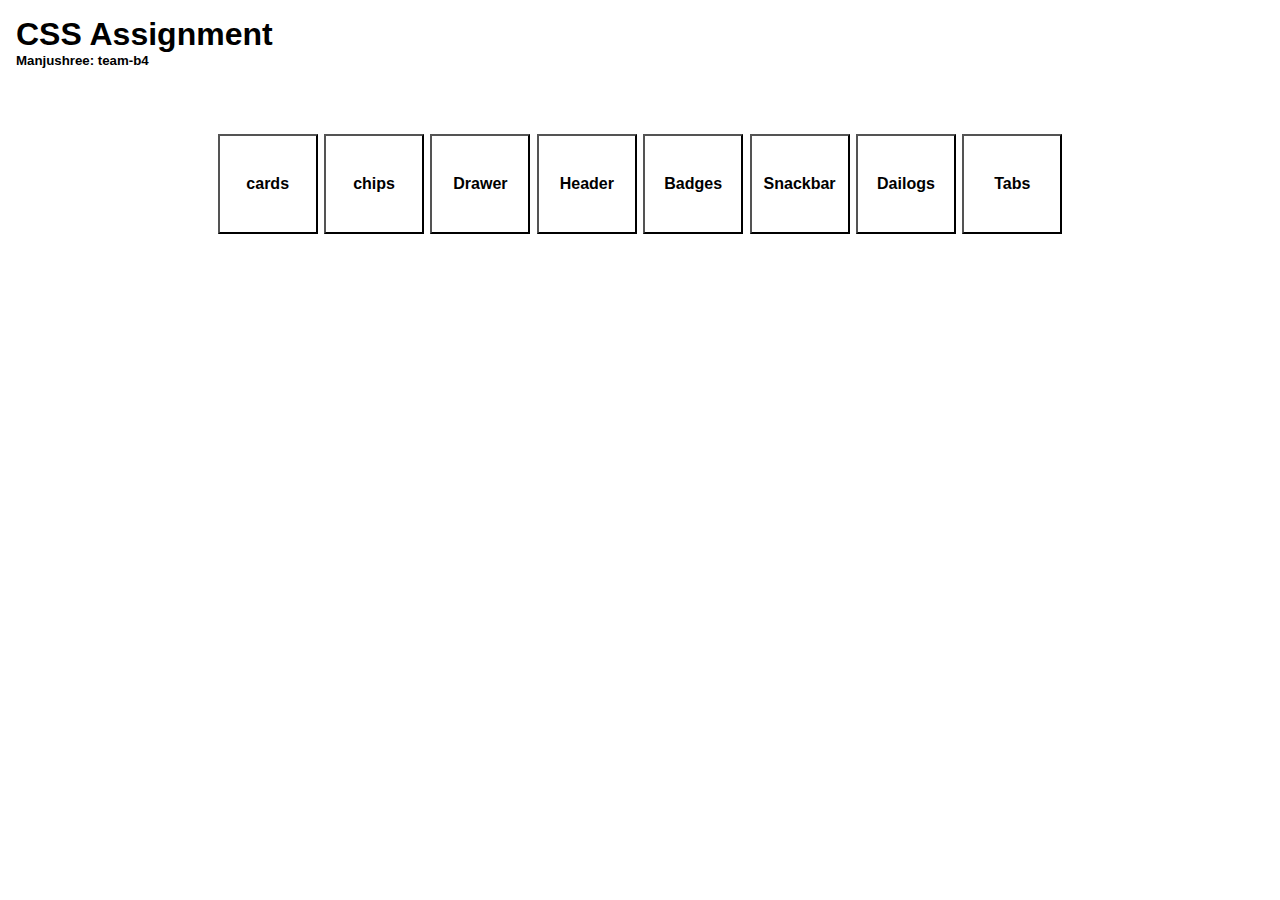
<file: index.html>
<!DOCTYPE html>
<html lang="en">

<head>
    <meta charset="UTF-8">
    <meta http-equiv="X-UA-Compatible" content="IE=edge">
    <meta name="viewport" content="width=device-width, initial-scale=1.0">
    <title>CSS Assignment neogcamp 2022</title>
    <link rel="stylesheet" href="styles.css" />

</head>

<body>
    <h1>CSS Assignment</h1>
    <h5>Manjushree: team-b4</h5>
    <div class="grid">
        <a href="cards.html">
            <button class="cell">cards</button>
        </a>
        <a href="chips.html">
            <button class="cell">chips</button>
        </a>
        <a href="drawer.html">
            <button class="cell">Drawer</button>
        </a>
        <a href="header.html">
            <button class="cell">Header</button>
        </a>
        <a href="badge.html">
            <button class="cell">Badges</button>
        </a>
        <a href="snackbar.html">
            <button class="cell">Snackbar</button>
        </a>
        <a href="dailog.html">
            <button class="cell">Dailogs</button>
        </a>
        <a href="tabs.html">
            <button class="cell">Tabs</button>
        </a>
    </div>

</body>

</html>
</file>
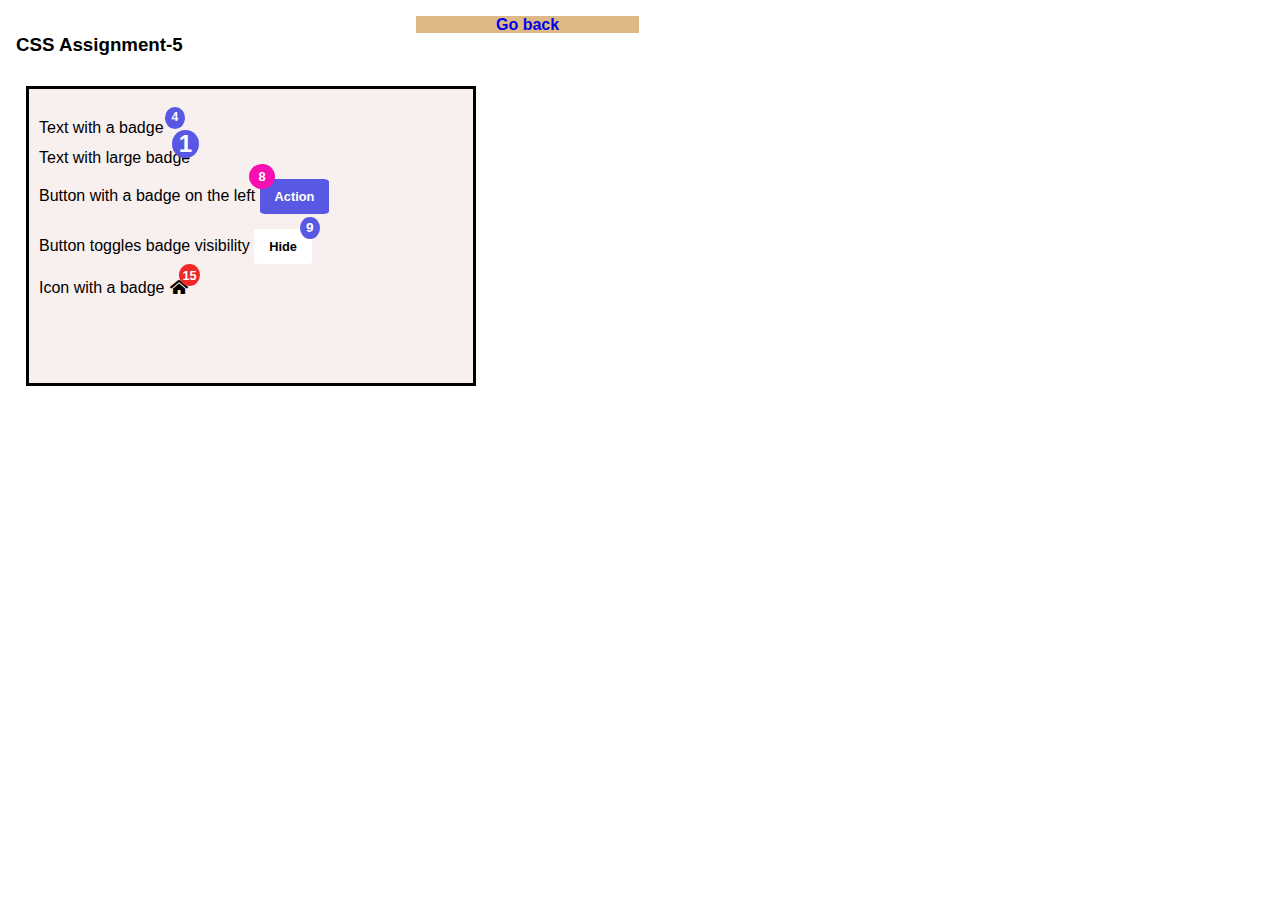
<file: badge.html>
<!DOCTYPE html>
<html>

<head>
    <title>Manjushree:component-badge</title>
    <meta charset="UTF-8" />
    <link rel="stylesheet" href="//use.fontawesome.com/releases/v5.0.7/css/all.css" />
    <link rel="stylesheet" href="styles.css" />
</head>

<body>
    <nav>
        <a class="back-button" href="index.html">Go back</a>
    </nav>
    <h3>CSS Assignment-5</h3>
    <!-- badges start -->
    <div class="badges">
        <!-- badge1 -->
        <div class="badge1">
            <span class="text1">Text with a badge</span>
            <span class="count1">4</span>
        </div>
        <!-- badge2-->
        <div class="badge2">
            <span class="text2">Text with large badge</span>
            <span class="count2">1</span>
        </div>
        <!-- badge3-->
        <div class="badge3">
            <span class="text3">Button with a badge on the left</span>
            <button class="button1">Action</button>
            <span class="count3">8</span>
        </div>
        <!-- badge4-->
        <div class="badge4">
            <span class="text4">Button toggles badge visibility</span>
            <button class="button2">Hide</button>
            <span class="count4">9</span>
        </div>
        <!-- badge5 -->
        <div class="badge5">
            <span class="text5">Icon with a badge</span>
            <span class="icon-badge">
          <i class="fas fa-home"></i>
        </span>
            <span class="count5">15</span>
        </div>
        <!-- badges end -->
    </div>

    <script src="src/index.js"></script>
</body>

</html>
</file>
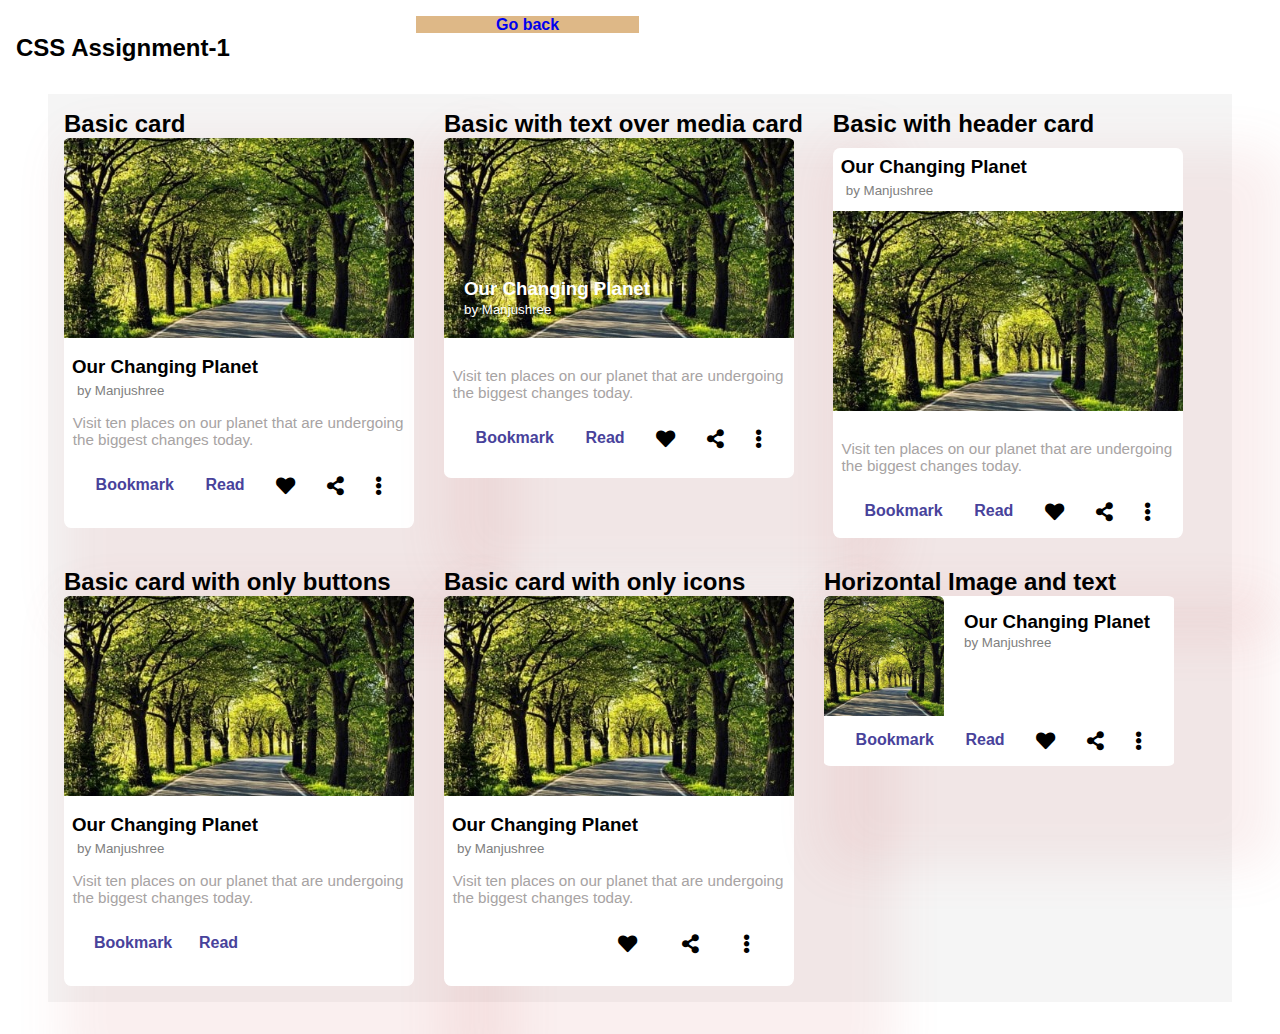
<file: cards.html>
<!DOCTYPE html>
<html>

<head>
    <title>Card component by manjushree</title>
    <meta charset="UTF-8" />
    <link rel="stylesheet" href="//use.fontawesome.com/releases/v5.0.7/css/all.css" />
    <link rel="stylesheet" href="styles.css" />
</head>

<body>
    <nav>
        <a class="back-button" href="index.html">Go back</a>
    </nav>
    <h2>CSS Assignment-1</h2>
    <section class="cards">
        <!-- cards starts -->
        <div class="card-1">
            <h2>Basic card</h2>
            <!-- card1 Basic card -->
            <div class="card-container">
                <div class="card-img">
                    <img class="img-above-radius" src="./src/card_image.jpg" alt="" />
                </div>
                <div class="card-body">
                    <h3>Our Changing Planet</h3>
                    <small>by Manjushree</small>
                    <p>
                        Visit ten places on our planet that are undergoing the biggest changes today.
                    </p>
                </div>
                <div class="card-footer">
                    <a href="#" class="card-link">Bookmark</a>
                    <a href="#" class="card-link">Read</a>
                    <div class="icon-card fas fa-heart"></div>
                    <div class="icon-card fas fa-share-alt"></div>
                    <div class="icon-card fas fa-ellipsis-v"></div>
                </div>
                <!-- card1 container ends -->
            </div>
            <!-- card1 basic card ends -->
        </div>

        <div class="card-2">
            <h2>Basic with text over media card</h2>
            <!-- card1 Basic card -->
            <div class="card-2-container">
                <div class="card-img-overlay-img">
                    <img class="img-above-radius" src="./src/card_image.jpg" alt="" />
                </div>
                <div class="card-body-overlay-text">
                    <h3>Our Changing Planet</h3>
                    <small>by Manjushree</small>
                </div>
                <div class="card-body">
                    <p>
                        Visit ten places on our planet that are undergoing the biggest changes today.
                    </p>
                </div>
                <div class="card-footer">
                    <a href="#" class="card-link">Bookmark</a>
                    <a href="#" class="card-link">Read</a>
                    <div class="icon-card fas fa-heart"></div>
                    <div class="icon-card fas fa-share-alt"></div>
                    <div class="icon-card fas fa-ellipsis-v"></div>
                </div>
                <!-- card2 container ends -->
            </div>
            <!-- card2 basic w/ overlay text card ends -->
        </div>

        <div class="card-3">
            <h2>Basic with header card</h2>
            <!-- Header w/ Basic card -->
            <div class="card-container">
                <div class="card-body">
                    <h3>Our Changing Planet</h3>
                    <small>by Manjushree</small>
                </div>
                <div class="card-img">
                    <img class="img-no-radius" src="./src/card_image.jpg" alt="" />
                </div>
                <div class="card-body">
                    <p>
                        Visit ten places on our planet that are undergoing the biggest changes today.
                    </p>
                </div>
                <div class="card-footer">
                    <a href="#" class="card-link">Bookmark</a>
                    <a href="#" class="card-link">Read</a>
                    <div class="icon-card fas fa-heart"></div>
                    <div class="icon-card fas fa-share-alt"></div>
                    <div class="icon-card fas fa-ellipsis-v"></div>
                </div>
                <!-- card3 container ends -->
            </div>
            <!-- card3 basic w/ header card ends -->
        </div>

        <div class="card-4">
            <h2>Basic card with only buttons</h2>
            <!-- card4 Basic with buttons only card -->
            <div class="card-container">
                <div class="card-img">
                    <img class="img-above-radius" src="./src/card_image.jpg" alt="" />
                </div>
                <div class="card-body">
                    <h3>Our Changing Planet</h3>
                    <small>by Manjushree</small>
                    <p>
                        Visit ten places on our planet that are undergoing the biggest changes today.
                    </p>
                </div>
                <div class="card-footer-btn-only">
                    <a href="#" class="card-link btn-only1">Bookmark</a>
                    <a href="#" class="card-link btn-only2">Read</a>
                </div>
                <!-- card4 container ends -->
            </div>
            <!-- card4 card with only buttons ends -->
        </div>

        <div class="card-5">
            <h2>Basic card with only icons</h2>
            <!-- card5 Basic with icons only card -->
            <div class="card-container">
                <div class="card-img">
                    <img class="img-above-radius" src="./src/card_image.jpg" alt="" />
                </div>
                <div class="card-body">
                    <h3>Our Changing Planet</h3>
                    <small>by Manjushree</small>
                    <p>
                        Visit ten places on our planet that are undergoing the biggest changes today.
                    </p>
                </div>
                <div class="card-footer-icon-only">
                    <div class="icon-card fas fa-heart"></div>
                    <div class="icon-card fas fa-share-alt"></div>
                    <div class="icon-card fas fa-ellipsis-v"></div>
                </div>
                <!-- card5 container ends -->
            </div>
            <!-- card5 card with only icons ends -->
        </div>

        <div class="card-6">
            <h2>Horizontal Image and text</h2>
            <!-- card1 Basic card -->
            <div class="card-6-container">
                <div class="card-img">
                    <img class="img-above-radius-card-6" src="./src/card_image.jpg" alt="" />
                </div>
                <div class="card-6-body">
                    <h3>Our Changing Planet</h3>
                    <small class="card-6-author">by Manjushree</small>
                </div>
                <div class="horizontal-card-footer card-footer">
                    <a href="#" class="card-link">Bookmark</a>
                    <a href="#" class="card-link">Read</a>
                    <div class="icon-card fas fa-heart"></div>
                    <div class="icon-card fas fa-share-alt"></div>
                    <div class="icon-card fas fa-ellipsis-v"></div>
                </div>
                <!-- card1 container ends -->
            </div>
            <!-- card1 basic card ends -->
        </div>

        <!-- cards end -->
    </section>
    <script src="src/index.js"></script>
</body>

</html>
</file>
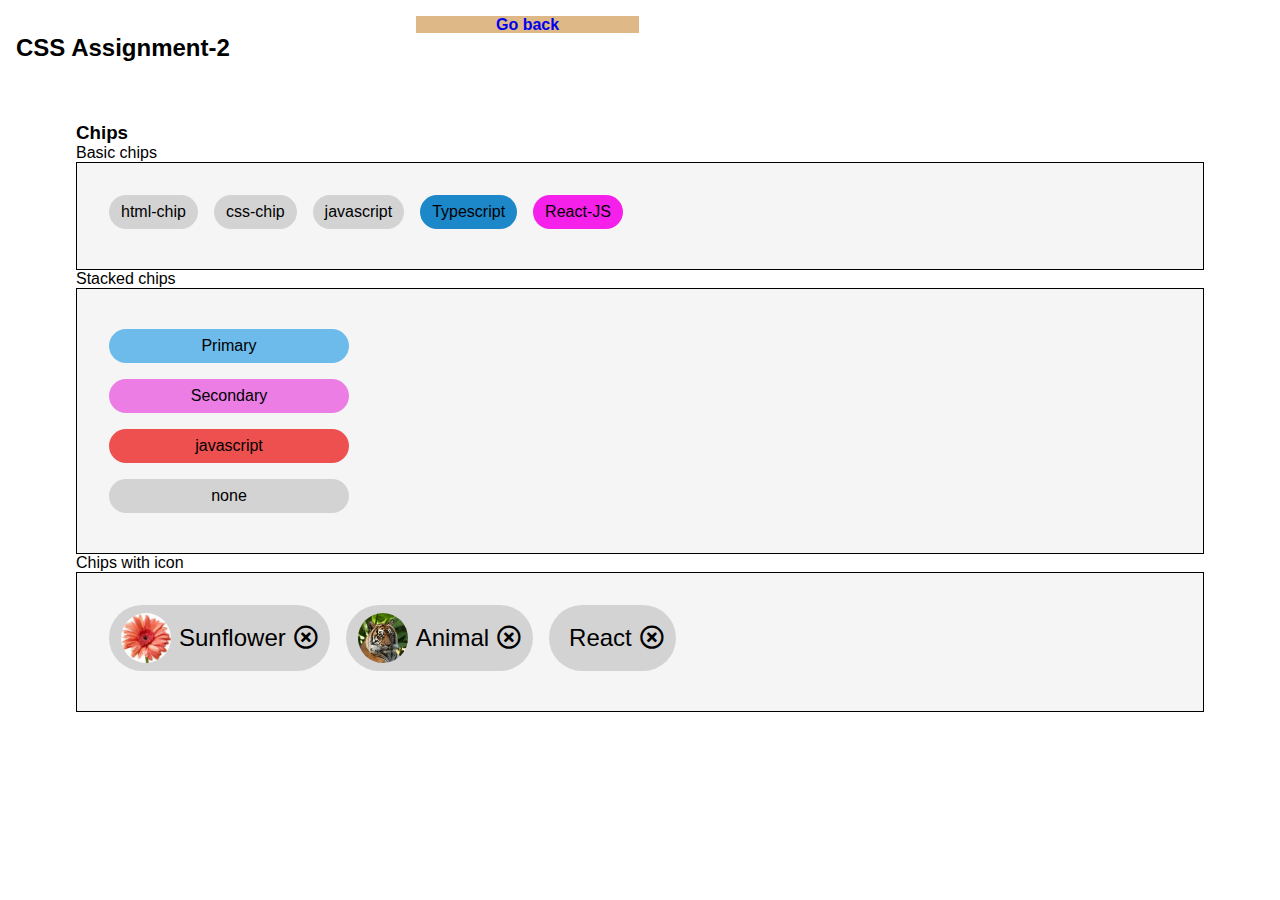
<file: chips.html>
<!DOCTYPE html>
<html>

<head>
    <title>assignment - chips</title>
    <link rel="stylesheet" href="//use.fontawesome.com/releases/v5.0.7/css/all.css" />
    <link rel="stylesheet" href="styles.css" />
    <meta charset="UTF-8" />
</head>



<body class="chip-body">
    <nav>
        <a class="back-button" href="index.html">Go back</a>
    </nav>
    <h2>CSS Assignment-2</h2>
    <section class="chip-container">

        <h3>Chips</h3>
        <p>Basic chips</p>
        <div class="container-1-chip">
            <div class="chip">
                html-chip
            </div>
            <div class="chip">
                css-chip
            </div>
            <div class="chip">
                javascript
            </div>
            <div class="chip" style="background-color: #1c87c9;">
                Typescript
            </div>
            <div class="chip" style="background-color: #f521ea;">
                React-JS
            </div>
        </div>
        <!-- stacked -->
        <p>Stacked chips</p>
        <div class="container-2-chip">
            <div class="stacked-chip" style="background-color: #6dbbeb;">
                Primary
            </div>
            <div class="stacked-chip" style="background-color: #eb7de5;">
                Secondary
            </div>
            <div class="stacked-chip" style="background-color: rgb(238, 80, 80);">
                javascript
            </div>
            <div class="stacked-chip">
                none
            </div>
        </div>
        <!-- chip with icon -->
        <p>Chips with icon</p>
        <div class="container-1-chip">
            <div class="chip chip-icon">
                <img class="img-bg" src="src/flower.jpg" />
                <div class="text">Sunflower</div>
                <div class="icon-c">
                    <i class="far fa-times-circle"></i>
                </div>
            </div>
            <div class="chip chip-icon">
                <img class="img-bg" src="src/lionimg.jpg" />
                <div class="text">Animal</div>
                <div class="icon-c">
                    <i class="far fa-times-circle"></i>
                </div>
            </div>
            <div class="chip chip-icon">
                <div class="text">React</div>
                <div class="icon-c">
                    <i class="far fa-times-circle"></i>
                </div>
            </div>
        </div>
    </section>
    <script src="src/index.js"></script>
</body>

</html>
</file>
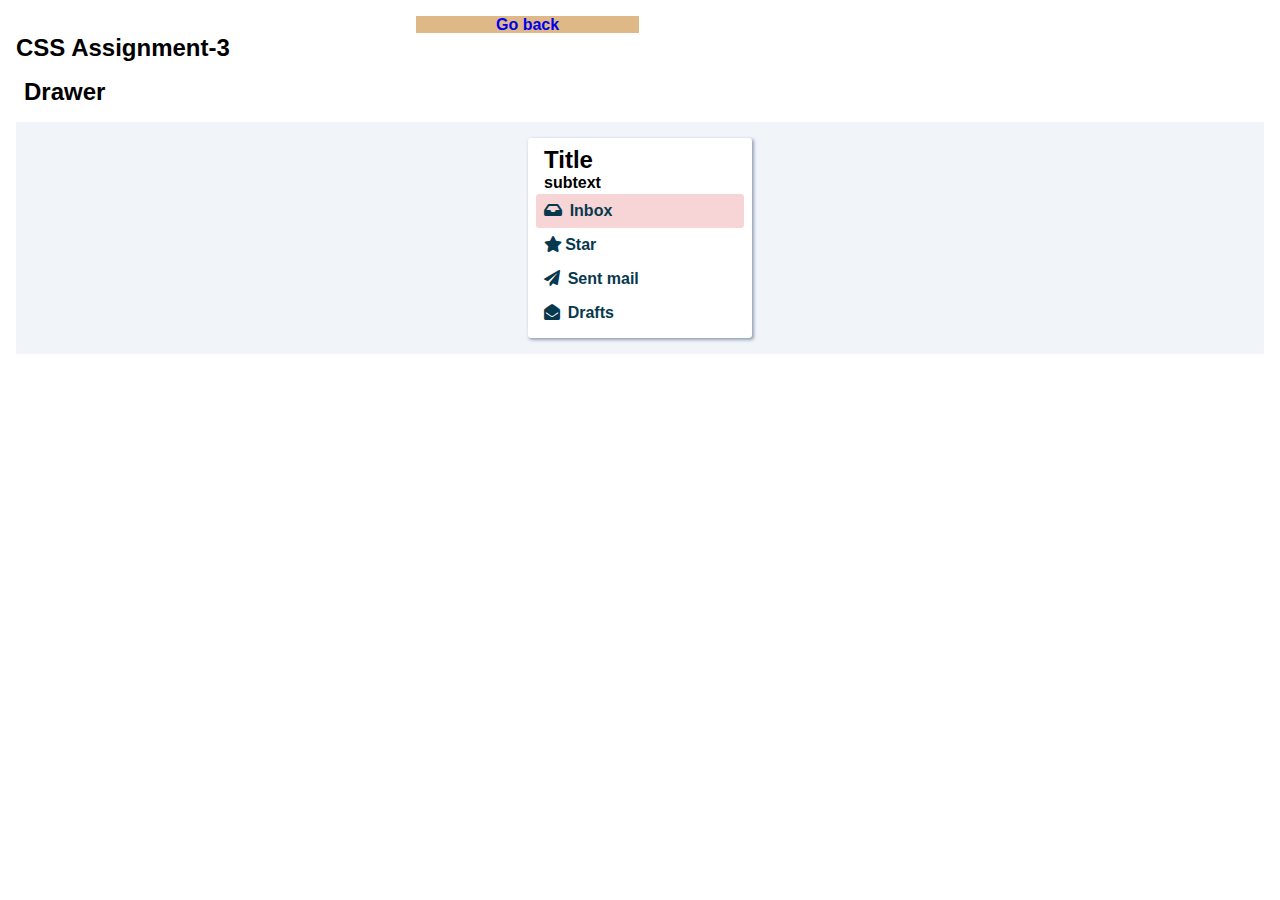
<file: drawer.html>
<!DOCTYPE html>
<html>

<head>
    <title>Drawer Sandbox</title>
    <link rel="stylesheet" href="//use.fontawesome.com/releases/v5.0.7/css/all.css" />
    <link rel="stylesheet" href="styles.css" />

    <meta charset="UTF-8" />
</head>

<body class="drawer-body">
    <nav>
        <a class="back-button" href="index.html">Go back</a>
    </nav>
    <h2>CSS Assignment-3</h2>
    <section>
        <h2 class="drawer-heading">Drawer</h2>
        <div class="dr-container">
            <aside class="aside-bar">
                <h1 class="drawer-title">Title</h1>
                <h2 class="drawer-subtext">subtext</h2>
                <ul class="ul-list">
                    <li class="drawer-list drawer-list-active">
                        <a href="#" class="drawer-anchor"><i class="fas fa-inbox margin-r"></i> Inbox</a>
                    </li>
                    <li class="drawer-list">
                        <a href="#" class="drawer-anchor"><i class="fas fa-star margin-r"></i>Star</a>
                    </li>
                    <li class="drawer-list">
                        <a href="#" class="drawer-anchor"><i class="fas fa-paper-plane margin-r"></i> Sent mail</a>
                    </li>
                    <li class="drawer-list">
                        <a href="#" class="drawer-anchor"><i class="fas fa-envelope-open margin-r"></i> Drafts</a>
                    </li>
                </ul>
            </aside>
        </div>
    </section>

    <!-- <script src="src/index.js"></script> -->
</body>

</html>
</file>
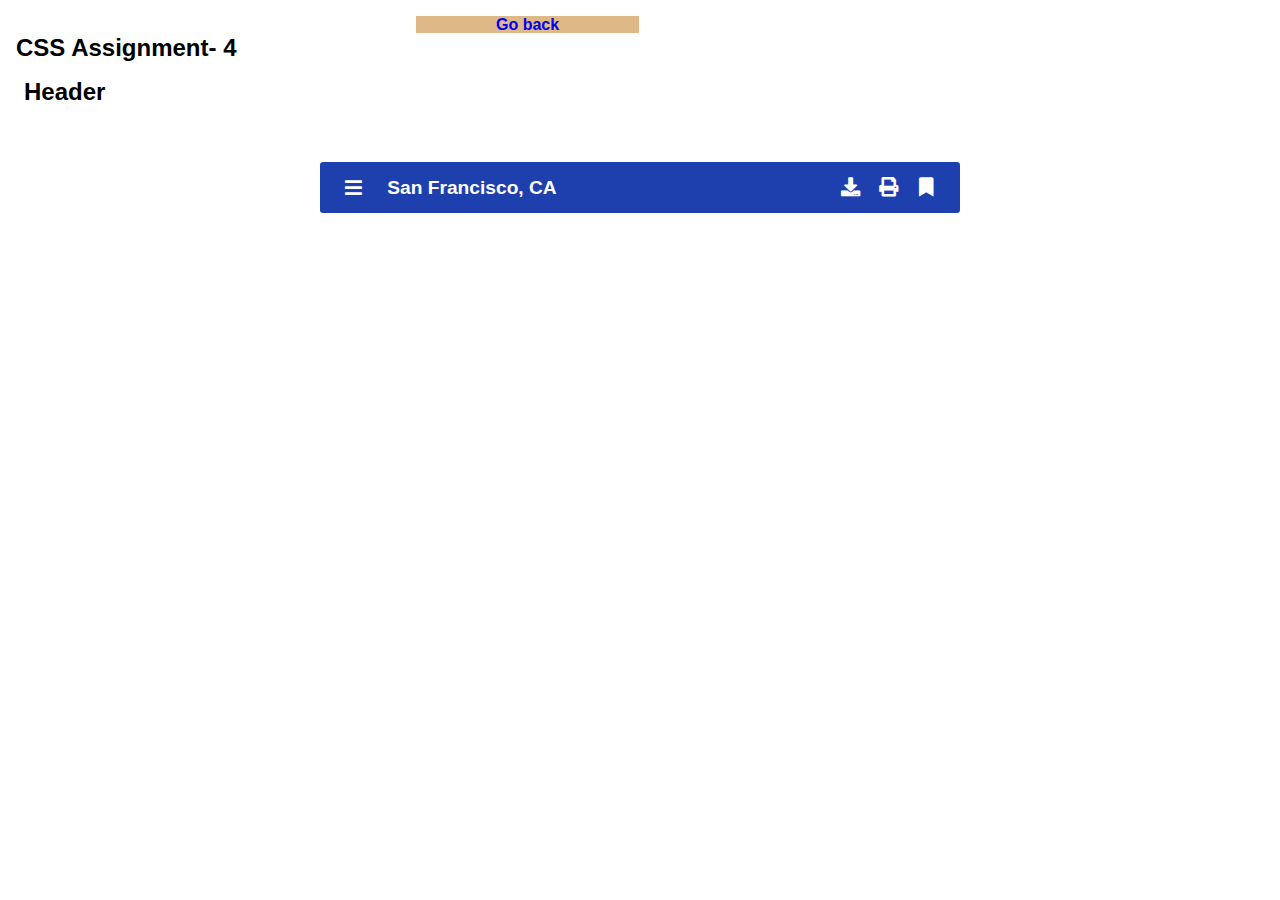
<file: header.html>
<!DOCTYPE html>
<html>

<head>
    <title>Header Sandbox</title>
    <meta charset="UTF-8" />
    <!-- font awesome -->

    <link rel="stylesheet" href="//use.fontawesome.com/releases/v5.0.7/css/all.css" />
    <link rel="stylesheet" href="styles.css" />
</head>

<body>
    <section>
        <nav>
            <a class="back-button" href="index.html">Go back</a>
        </nav>
        <h2>CSS Assignment- 4</h2>
        <h2 class="h2-text">Header</h2>

        <div class="hr-component-container">
            <header class="header-container">
                <button class="left-icon-header">
            <i class="fas fa-bars"></i>
          </button>
                <h1 class="text-header">San Francisco, CA</h1>

                <div class="rt-icon">
                    <button class="right-icon-header">
              <i class="fas fa-download"></i>
            </button>
                    <button class="right-icon-header">
              <i class="fas fa-print"></i>
            </button>
                    <button class="right-icon-header">
              <i class="fas fa-bookmark"></i>
            </button>
                </div>
            </header>
        </div>
    </section>

    <!-- <script src="src/index.js"></script> -->
</body>

</html>
</file>
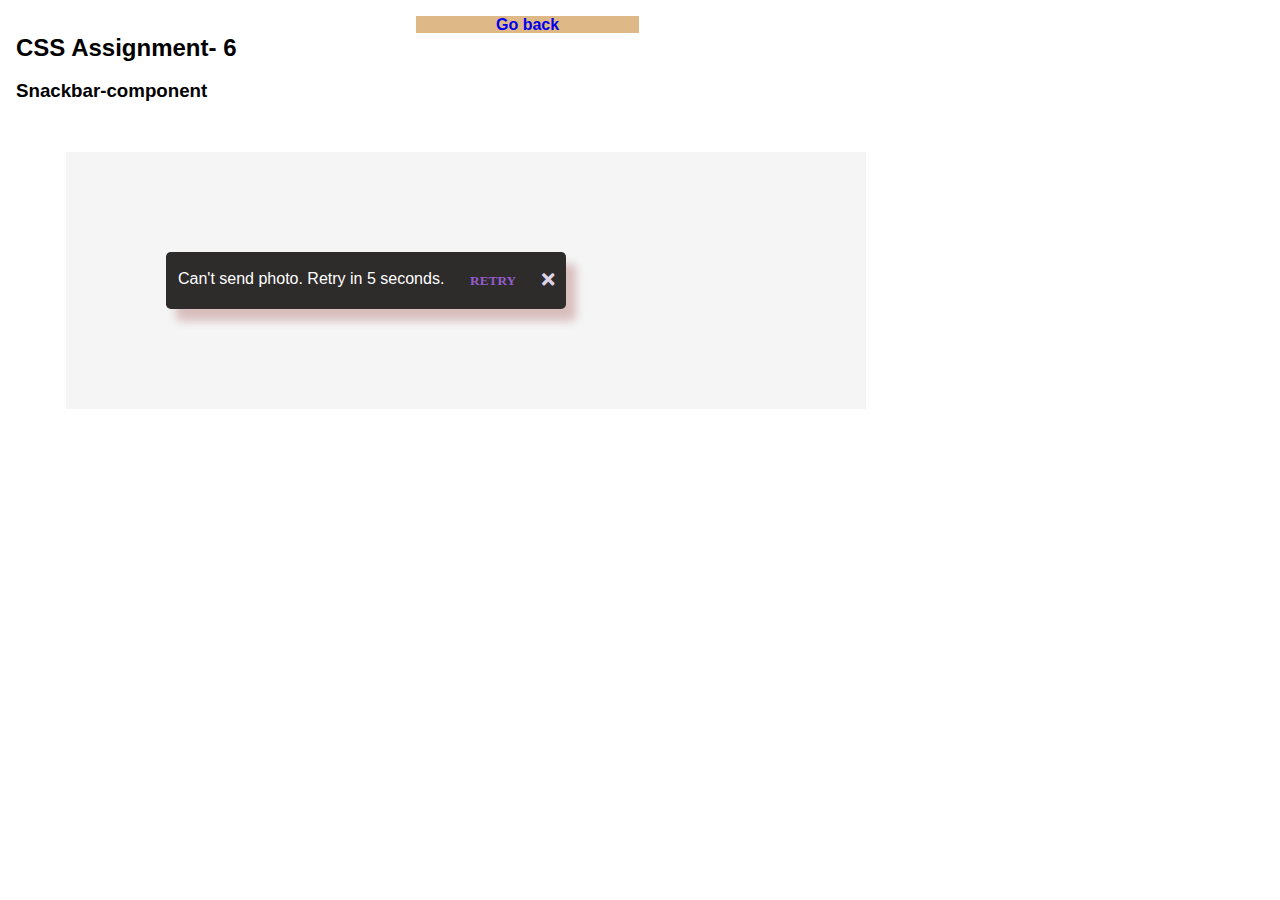
<file: snackbar.html>
<!DOCTYPE html>
<html>

<head>
    <title>snackbar</title>
    <link rel="stylesheet" href="//use.fontawesome.com/releases/v5.0.7/css/all.css" />
    <link rel="stylesheet" href="styles.css" />
    <meta charset="UTF-8" />
</head>

<body>
    <nav>
        <a class="back-button" href="index.html">Go back</a>
    </nav>
    <h2>CSS Assignment- 6</h2>
    <br/>
    <h3>Snackbar-component</h3>
    <div class="toast-1-container">
        <div class="toast">
            Can't send photo. Retry in 5 seconds.
            <button class="retry">RETRY</button>
            <span class="icon-toast">
          <i class="fas fa-times"></i>
        </span>
        </div>

        <!-- 
    <div class="toast-1">
        This item already has the label "travel". You can add a new label.
      <div class="snackbar-action">
        <button class="snackbar-btn">Add a new label</button>
        <span class="snackbar-icon">
          <i class="fas fa-times"></i>
        </span>
      </div>
    </div> -->
    </div>
    <script src="src/index.js"></script>
</body>

</html>
</file>
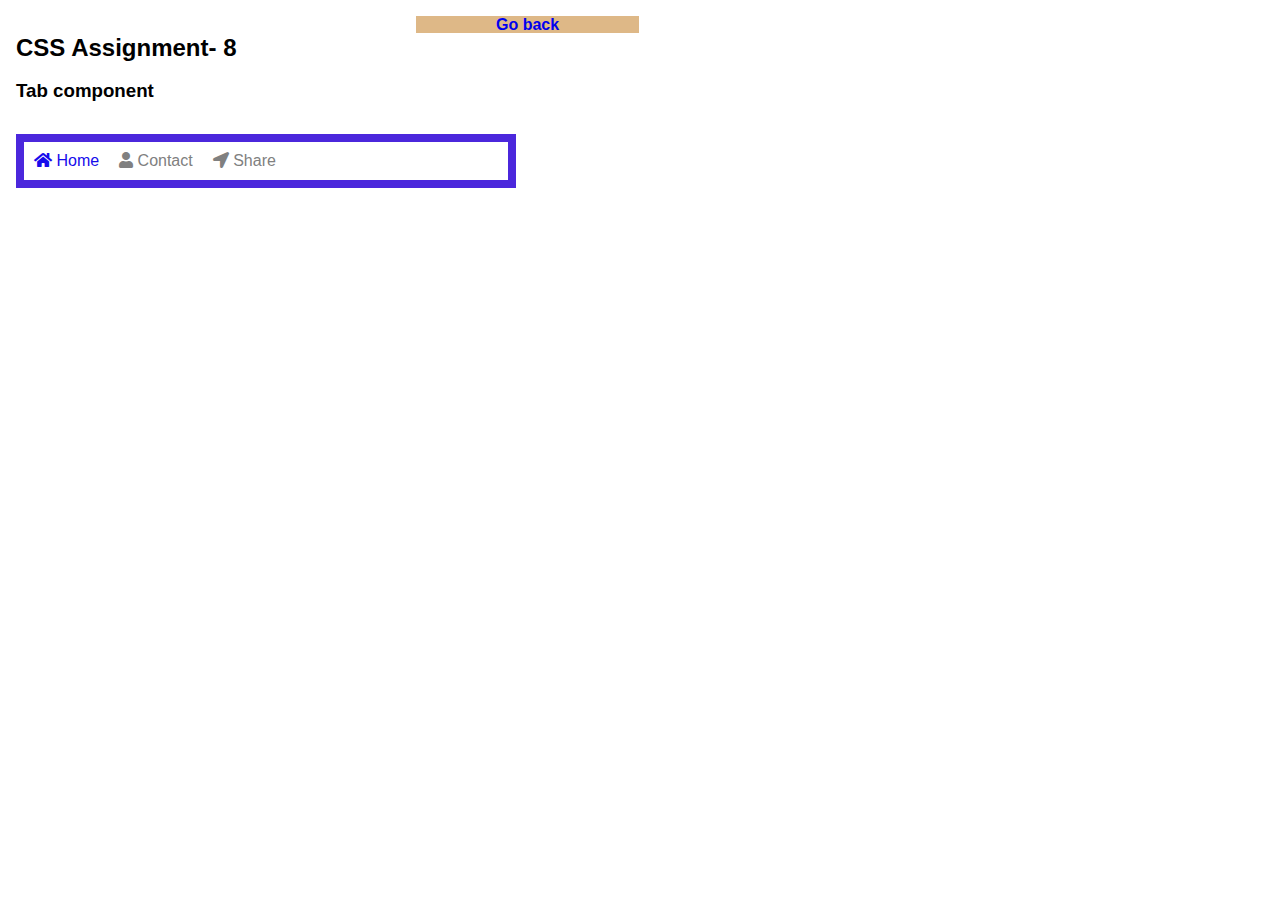
<file: tabs.html>
<!DOCTYPE html>
<html>

<head>
    <title>Tab Sandbox</title>
    <meta charset="UTF-8" />
    <link rel="stylesheet" href="//use.fontawesome.com/releases/v5.0.7/css/all.css" />
    <link rel="stylesheet" href="styles.css" />
</head>

<body>
    <nav>
        <a class="back-button" href="index.html">Go back</a>
    </nav>
    <h2>CSS Assignment- 8</h2>
    <br/>
    <h3>Tab component</h3>

    <div class="tab-container">
        <div class="tabs tab-icon tab-border">
            <div class="tab active1">
                <i class="fas fa-home"></i> Home
            </div>
            <div class="tab">
                <i class="fas fa-user"></i> Contact
            </div>
            <div class="tab">
                <i class="fas fa-location-arrow"></i> Share
            </div>
        </div>
    </div>

    <script src="src/index.js"></script>
</body>

</html>
</file>
<file: styles.css>
@import "cards.css";
@import "chips.css";
@import "drawer.css";
@import "header.css";
@import "badge.css";
@import "snackbar.css";
@import "dailog.css";
@import "tabs.css";
.back-button {
    margin: 25rem;
    width: 100;
    background-color: burlywood;
    border: 20rem;
    padding: 0 5rem 0 5rem;
}

.grid {
    display: flex;
    flex-wrap: wrap;
    justify-content: center;
    margin-block: 5%;
}

.cell {
    width: 100px;
    height: 100px;
    margin: 0.2rem 0.2rem 0.4rem;
    padding: 1rem;
    text-align: center;
    display: flex;
    justify-content: center;
    align-items: center;
    font-size: 1rem;
    font-weight: 600;
    background-color: transparent;
    color: black;
    align-content: center;
    border-width: 10%;
}
</file>
